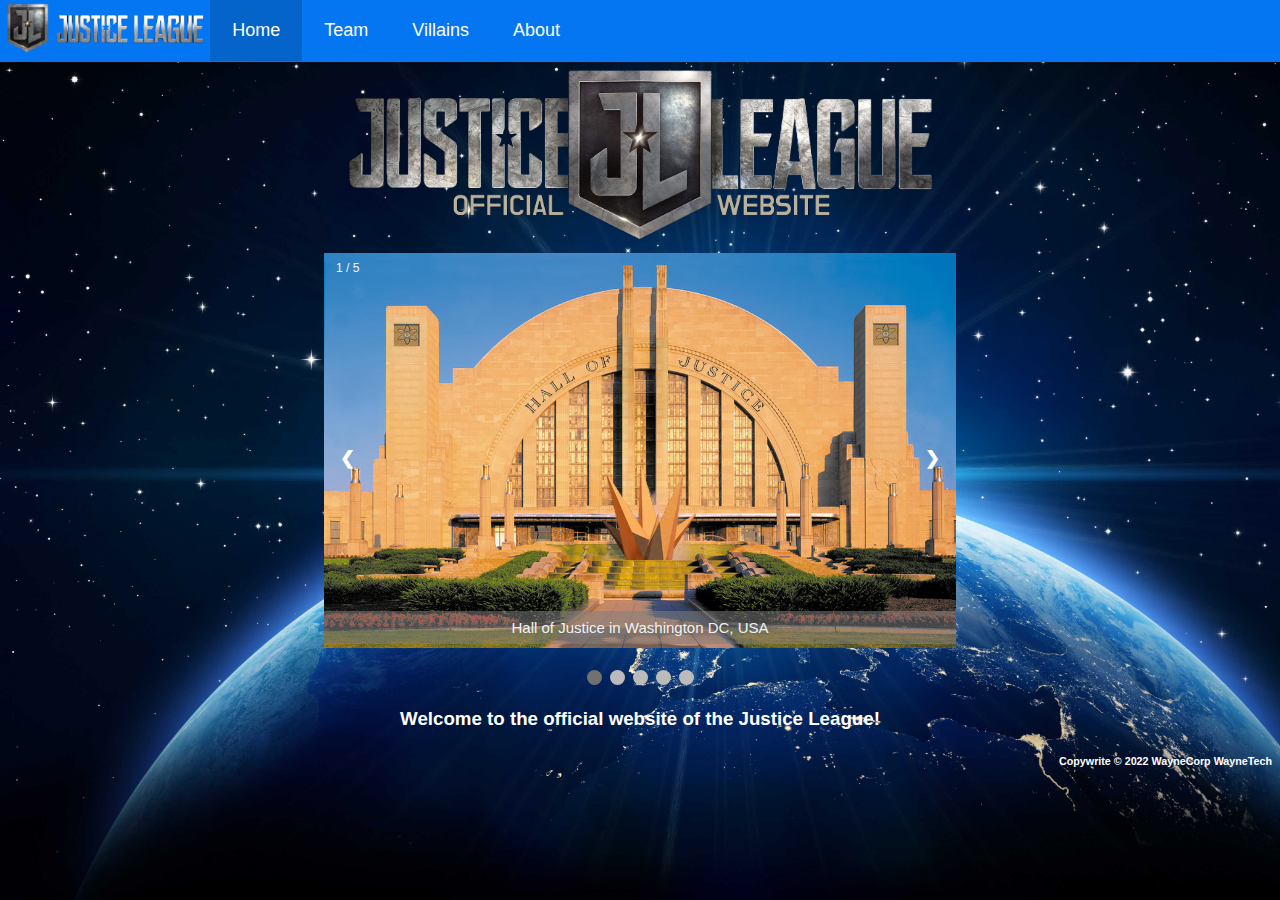
<file: index.html>
<!DOCTYPE html>

<html>
    <head>
        <title> JL | Home </title>
        <link rel="stylesheet" href="style.css">
        <link rel="icon" href="images/jlLogo.png">
	    <script src="process.js"></script>
    </head>
    <body class="homepg">
        <div id="titleImgDiv">
            <img id="titleImg" src="images/jlLogNam.png">
        </div>
        <div class="slideshow">
            <div class="slide fade">
                <div class="order"> 1 / 5 </div>
                <img src="images/hoj.png" style="width:100%">
                <div class="caption"> Hall of Justice in Washington DC, USA </div>
            </div>
            <div class="slide fade">
                <div class="order"> 2 / 5 </div>
                <img src="images/flashrun.jpeg" style="width:100%">
                <div class="caption"> Inside the Speed Force </div>
            </div>
            <div class="slide fade">
                <div class="order"> 3 / 5 </div>
                <img src="images/supstat.png" style="width:100%">
                <div class="caption"> Superman Statue in Metropolis, Illinois, USA </div>
            </div>
            <div class="slide fade">
                <div class="order"> 4 / 5 </div>
                <img src="images/batcave.jpeg" style="width:100%">
                <div class="caption"> Bruce Wayne in front of his Armor </div>
            </div>
            <div class="slide fade">
                <div class="order"> 5 / 5 </div>
                <img src="images/awwc.png" style="width:100%">
                <div class="caption"> Cyborg, Wonder Woman, and Aquaman Prepared to Defend Earth </div>
            </div>
            <a class="prev" onclick="plusSlides(-1)">&#10094;</a>
            <a class="next" onclick="plusSlides(1)">&#10095;</a>
        </div>
        <br>
        <div style="text-align:center">
            <span class="dot" onclick="currentSlide(1)"></span>
            <span class="dot" onclick="currentSlide(2)"></span>
            <span class="dot" onclick="currentSlide(3)"></span>
            <span class="dot" onclick="currentSlide(4)"></span>
            <span class="dot" onclick="currentSlide(5)"></span>
        </div>
        <div id="welcome">
            <h3> Welcome to the official website of the Justice League! </h3>
        </div>
        <div id="copywrite">
            <h6> Copywrite © 2022 WayneCorp WayneTech </h6>
        </div>
        <ul id="navbar">
            <li><img id="im3" src="images/jlLogo.png"></li>
            <li><img id="im4" src="images/jlname.png"></li>
            <li><p style="color:rgb(4, 118, 242);"> - </p></li>
            <li><a class="activee" href="index.html"> Home </a></li>
            <li><a href="index2.html"> Team </a></li>
            <li><a href="index3.html"> Villains </a></li>
            <!-- <li style="float:right"><a href="index4.html">About</a></li> -->
            <li><a href="index4.html">About</a></li>
        </ul>
    </body>
</html>
</file>
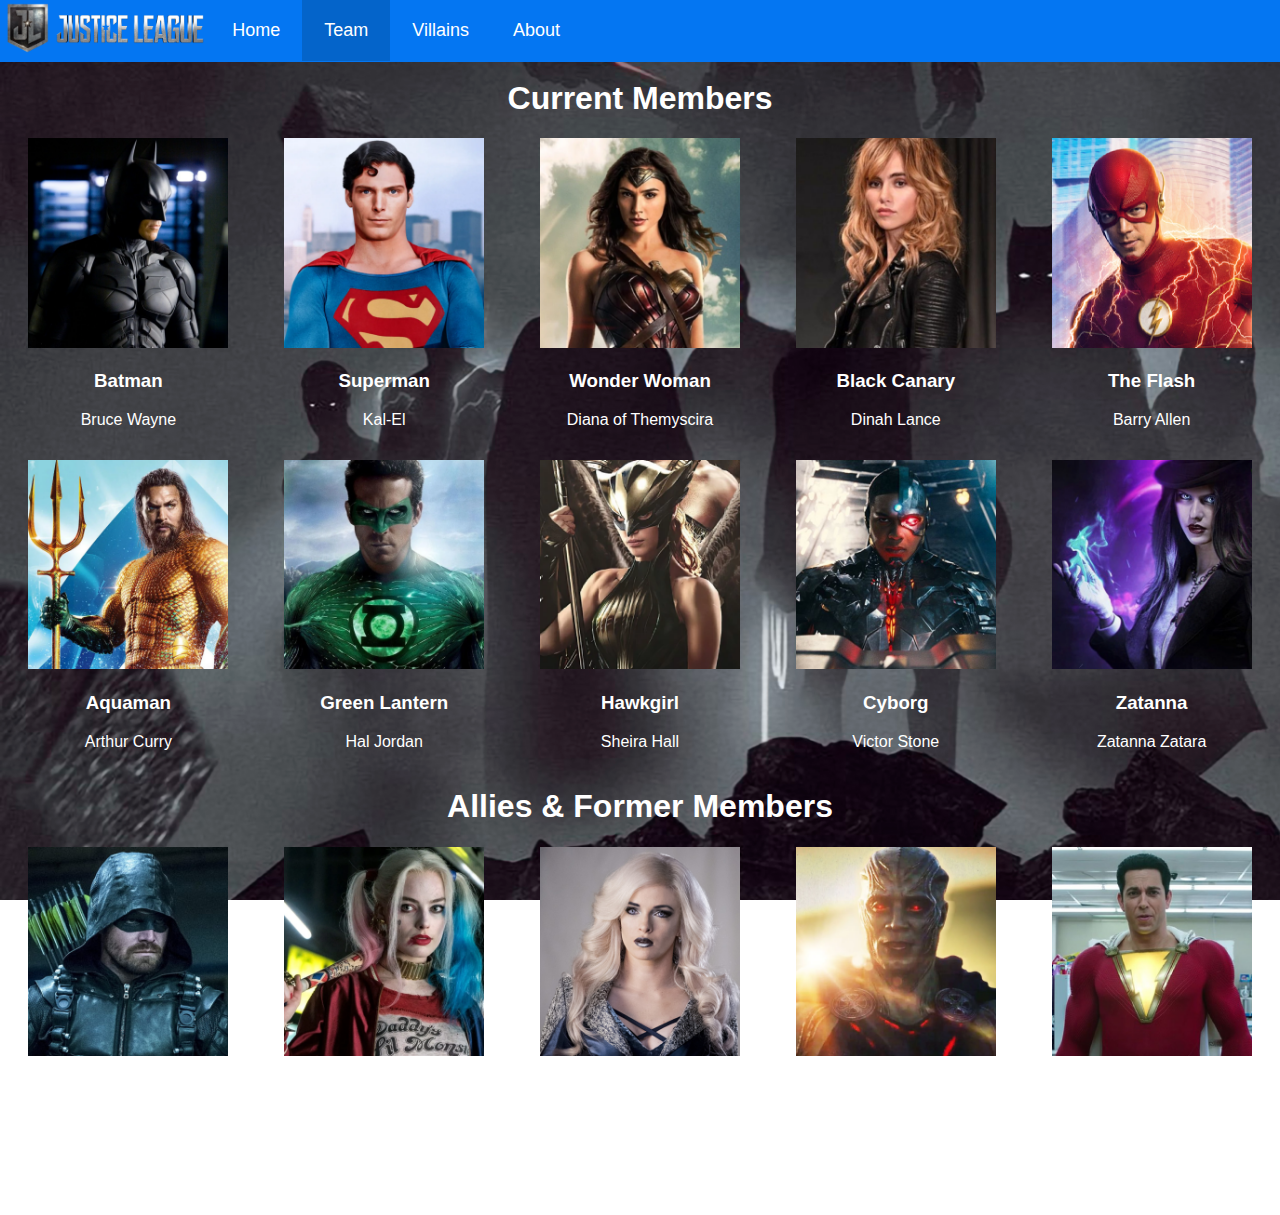
<file: index2.html>
<!DOCTYPE html>

<html>
    <head>
        <title> JL | Team </title>
        <link rel="stylesheet" href="style.css">
        <link rel="shortcut icon" href="images/jlLogo.png">
	    <script src="process.js"></script>
    </head>
    <body class="teampg">
        <div>
            <ul id="navbar">
                <li><img id="im3" src="images/jlLogo.png"></li>
                <li><img id="im4" src="images/jlname.png"></li>
                <li><p style="color:rgb(4, 118, 242);"> - </p></li>
                <li><a href="index.html"> Home </a></li>
                <li><a class="activee" href="index2.html"> Team </a></li>
                <li><a href="index3.html"> Villains </a></li>
                <!-- <li style="float:right"><a href="index4.html">About</a></li> -->
                <li><a href="index4.html">About</a></li>
            </ul>
        </div>
        <div id="team1">
            <h1> Current Members </h1>
                <div id="contain">
                    <div id="box">
                        <img id="im2" src="images/batman.png">
                        <h3> Batman </h3>
                        <p> Bruce Wayne </p>
                    </div>
                    <div id="box">
                        <img id="im2" src="images/superman.png">
                        <h3> Superman </h3> 
                        <p> Kal-El </p>
                    </div>
                    <div id="box">
                        <img id="im2" src="images/wonder.png">
                        <h3> Wonder Woman </h3> 
                        <p> Diana of Themyscira </p>
                    </div>
                    <div id="box">
                        <img id="im2" src="images/canary.png">
                        <h3> Black Canary </h3> 
                        <p> Dinah Lance </p>
                    </div>
                    <div id="box">
                        <img id="im2" src="images/flash.png">
                        <h3> The Flash </h3> 
                        <p> Barry Allen </p>
                    </div>
                    <div id="box">
                        <img id="im2" src="images/aquaman.png">
                        <h3> Aquaman </h3> 
                        <p> Arthur Curry </p>
                    </div>
                    <div id="box">
                        <img id="im2" src="images/lantern.png">
                        <h3> Green Lantern </h3> 
                        <p> Hal Jordan </p>
                    </div>
                    <div id="box">
                        <img id="im2" src="images/hawk.png">
                        <h3> Hawkgirl </h3> 
                        <p> Sheira Hall </p>
                    </div>
                    <div id="box">
                        <img id="im2" src="images/cyborg.png">
                        <h3> Cyborg </h3> 
                        <p> Victor Stone </p>
                    </div>
                    <div id="box">
                        <img id="im2" src="images/zatanna.png">
                        <h3> Zatanna </h3> 
                        <p> Zatanna Zatara </p>
                    </div>
                </div>
            <h1> Allies & Former Members </h1>
                <div id="contain">
                    <div id="box">
                        <img id="im2" src="images/arrow.png">
                        <h3> Green Arrow </h3> 
                        <p> Oliver Queen </p>
                    </div>
                    <div id="box">
                        <img id="im2" src="images/quinn.png">
                        <h3> Harley Quinn </h3> 
                        <p> Harleen Quinzel </p>
                    </div>
                    <div id="box">
                        <img id="im2" src="images/frost.png">
                        <h3> Frost </h3> 
                        <p> Caitlin Snow </p>
                    </div>
                    <div id="box">
                        <img id="im2" src="images/martian.png">
                        <h3> Martian Manhunter </h3> 
                        <p> J'onn J'onzz </p>
                    </div>
                    <div id="box">
                        <img id="im2" src="images/marvel.png">
                        <h3> Captain Marvel </h3> 
                        <p> Billy Batson </p>
                    </div>
                </div>
        </div>
        <div id="copywrite">
            <h6> Copywrite © 2022 WayneCorp WayneTech </h6>
        </div>
    </body>
</html>
</file>
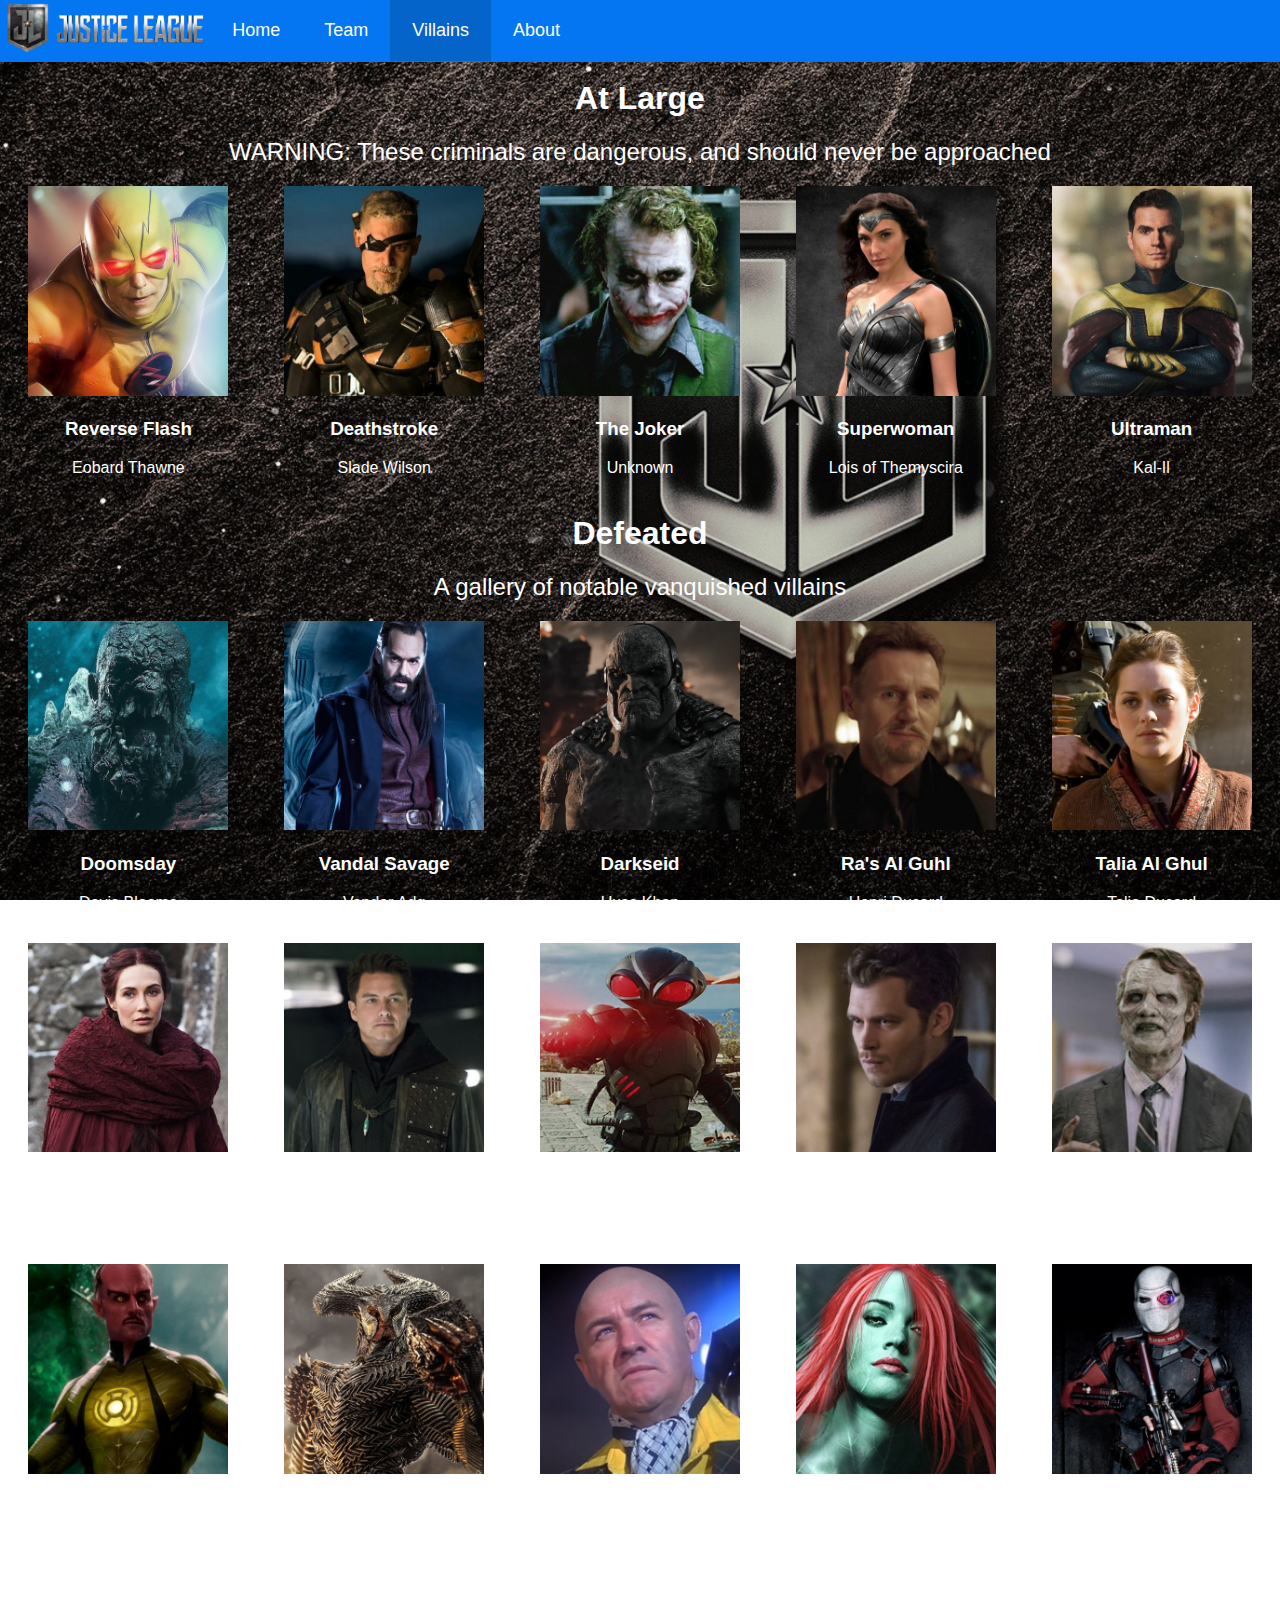
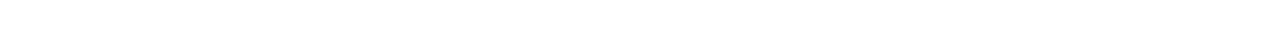
<file: index3.html>
<!DOCTYPE html>

<html>
    <head>
        <title> JL | Villains </title>
        <link rel="stylesheet" href="style.css">
        <link rel="shortcut icon" href="images/jlLogo.png">
	    <script src="process.js"></script>
    </head>
    <body class="villainpg">
        <ul id="navbar">
            <li><img id="im3" src="images/jlLogo.png"></li>
            <li><img id="im4" src="images/jlname.png"></li>
            <li><p style="color:rgb(4, 118, 242);"> - </p></li>
            <li><a href="index.html"> Home </a></li>
            <li><a href="index2.html"> Team </a></li>
            <li><a class="activee" href="index3.html"> Villains </a></li>
            <!-- <li style="float:right"><a href="index4.html">About</a></li> -->
            <li><a href="index4.html">About</a></li>
        </ul>
        <div id="team1">
            <h1> At Large </h1>
            <h2 style="font-weight: 100;"><b>WARNING</b>: These criminals are dangerous, and should never be approached</h2>
                <div id="contain">
                    <div id="box">
                        <img id="im2" src="images/revflash.png">
                        <h3> Reverse Flash </h3>
                        <p> Eobard Thawne </p>
                    </div>
                    <div id="box">
                        <img id="im2" src="images/slade.png">
                        <h3> Deathstroke </h3>
                        <p> Slade Wilson </p>
                    </div>
                    <div id="box">
                        <img id="im2" src="images/joker.png">
                        <h3> The Joker </h3>
                        <p> Unknown </p>
                    </div>
                    <div id="box">
                        <img id="im2" src="images/superwoman.png">
                        <h3> Superwoman </h3>
                        <p> Lois of Themyscira </p>
                    </div>
                    <div id="box">
                        <img id="im2" src="images/ultraman.png">
                        <h3> Ultraman </h3>
                        <p> Kal-Il </p>
                    </div>
                </div>
            <h1> Defeated </h1>
            <h2 style="font-weight: 100;">A gallery of notable vanquished villains</h2>
                <div id="contain">
                    <div id="box">
                        <img id="im2" src="images/doom.png">
                        <h3> Doomsday </h3>
                        <p> Davis Bloome </p>
                    </div>
                    <div id="box">
                        <img id="im2" src="images/savage.png">
                        <h3> Vandal Savage </h3>
                        <p> Vandar Adg </p>
                    </div>
                    <div id="box">
                        <img id="im2" src="images/darkseid.png">
                        <h3> Darkseid </h3>
                        <p> Uxas Khan </p>
                    </div>
                    <div id="box">
                        <img id="im2" src="images/ducard.png">
                        <h3> Ra's Al Guhl </h3>
                        <p> Henri Ducard </p>
                    </div>
                    <div id="box">
                        <img id="im2" src="images/talia.png">
                        <h3> Talia Al Ghul </h3>
                        <p> Talia Ducard </p>
                    </div>
                    <div id="box">
                        <img id="im2" src="images/circe.png">
                        <h3> Circe </h3>
                        <p> Circe of Ææa </p>
                    </div>
                    <div id="box">
                        <img id="im2" src="images/darkArch.png">
                        <h3> The Dark Archer </h3>
                        <p> Malcom Merlyn </p>
                    </div>
                    <div id="box">
                        <img id="im2" src="images/manta.png">
                        <h3> Black Manta </h3>
                        <p> David Hyde </p>
                    </div>
                    <div id="box">
                        <img id="im2" src="images/broBlood.png">
                        <h3> Brother Blood </h3>
                        <p> Sebastian Blood </p>
                    </div>
                    <div id="box">
                        <img id="im2" src="images/night.png">
                        <h3> Brother Night </h3>
                        <p> Eldon Peck </p>
                    </div>
                    <div id="box">
                        <img id="im2" src="images/sinestro.png">
                        <h3> Sinestro </h3>
                        <p> Thaal Sinestro </p>
                    </div>
                    <div id="box">
                        <img id="im2" src="images/wolf.png">
                        <h3> Lord Steppenwolf </h3>
                        <p> Steppenwolf </p>
                    </div>
                    <div id="box">
                        <img id="im2" src="images/lex.png">
                        <h3> Lex Luthor </h3>
                        <p> Alexander Luthor </p>
                    </div>
                    <div id="box">
                        <img id="im2" src="images/ivy.png">
                        <h3> Poison Ivy </h3>
                        <p> Pamela Isley </p>
                    </div>
                    <div id="box">
                        <img id="im2" src="images/shot.png">
                        <h3> Deadshot </h3>
                        <p> Floyd Lawton </p>
                    </div>
                </div>
        </div>
        <div id="copywrite">
            <h6> Copywrite © 2022 WayneCorp WayneTech </h6>
        </div>
    </body>
</html>
</file>
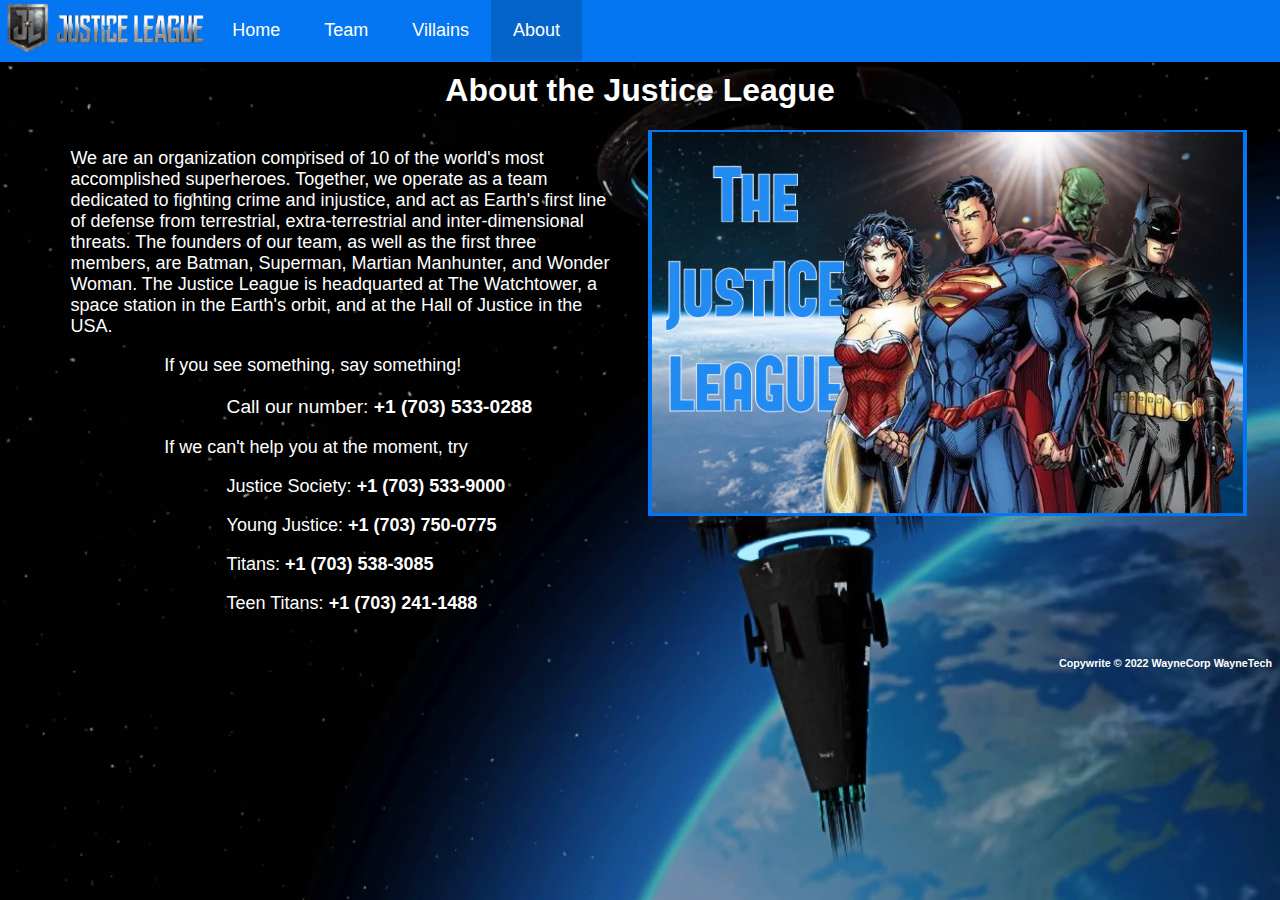
<file: index4.html>
<!DOCTYPE html>

<html>
    <head>
        <title> JL | About </title>
        <link rel="stylesheet" href="style.css">
        <link rel="shortcut icon" href="images/jlLogo.png">
	    <script src="process.js"></script>
    </head>
    <body class="aboutpg">
        <ul id="navbar">
            <li><img id="im3" src="images/jlLogo.png"></li>
            <li><img id="im4" src="images/jlname.png"></li>
            <li><p style="color:rgb(4, 118, 242);"> - </p></li>
            <li><a href="index.html"> Home </a></li>
            <li><a href="index2.html"> Team </a></li>
            <li><a href="index3.html"> Villains </a></li>
            <!-- <li style="float:right"><a href="index4.html">About</a></li> -->
            <li><a class="activee" href="index4.html">About</a></li>
        </ul>
        <h1 id="team1"> <b>About the Justice League</b> </h1>
        <div id="abtContain">
            <div>
                <p id="abtP"> We are an organization comprised of 10 of the world's most accomplished superheroes. Together, we operate as a team dedicated to fighting crime and injustice, and act as Earth's first line of defense from terrestrial, extra-terrestrial and inter-dimensional threats. The founders of our team, as well as the first three members, are Batman, Superman, Martian Manhunter, and Wonder Woman. The Justice League is headquarted at The Watchtower, a space station in the Earth's orbit, and at the Hall of Justice in the USA. </p>
                <p id="p2"> If you see something, say something! </p>
                <p id="p3"> Call our number: <b>+1 (703) 533-0288</b> </p>
                <p id="p2"> If we can't help you at the moment, try </p>
                <p id="p4"> Justice Society: <b>+1 (703) 533-9000</b> </p>
                <p id="p4"> Young Justice: <b>+1 (703) 750-0775</b> </p>
                <p id="p4"> Titans: <b>+1 (703) 538-3085</b> </p>
                <p id="p4"> Teen Titans: <b>+1 (703) 241-1488</b> </p>
            </div>
            <img id="im1" src="images/justice.png">
        </div>
        <div id="copywrite">
            <h6> Copywrite © 2022 WayneCorp WayneTech </h6>
        </div>
    </body>
</html>
</file>
<file: style.css>
.homepg {
    background-image: url('images/world.jpeg');
    background-repeat: no-repeat;
    background-attachment: fixed;
    background-size: cover;
}

.teampg {
    background-image: url('images/heroes.png');
    background-repeat: no-repeat;
    background-attachment: fixed;
    background-size: cover;
}

.villainpg {
    background-image: url('images/news.png');
    background-repeat: no-repeat;
    background-attachment: fixed;
    background-size: cover;
}

.aboutpg {
    background-image: url('images/tower.png');
    background-repeat: no-repeat;
    background-attachment: fixed;
    background-size: cover;
}

ul {
    list-style-type: none;
    margin: 0;
    padding: 0;
    overflow: hidden;
    background-color: rgb(4, 118, 242);
    position: fixed;
    top: 0;
    left: 0;
    width: 100%;
}
  
li {
    float: left;
}
  
li a {
    display: block;
    color: white;
    text-align: center;
    font-family:'Trebuchet MS', 'Lucida Sans Unicode', 'Lucida Grande', 'Lucida Sans', Arial, sans-serif;
    font-weight: 200;
    font-size: large;
    padding: 20px 22px;
    /* padding: 10% 10%; */
    text-decoration: none;
}
  
li a:hover {
    background-color: rgb(5, 109, 221);
}
.activee {
    background-color: rgb(4, 100, 202);
}

#team1 {
    text-align: center;
    padding-top: 4%;
    font-family:'Trebuchet MS', 'Lucida Sans Unicode', 'Lucida Grande', 'Lucida Sans', Arial, sans-serif; 
    color: white;
    align-items: center;
}

#contain {
    display: grid;
    grid-template-columns: 1fr 1fr 1fr 1fr 1fr;
    grid-gap: 15px;
}

#abtContain {
    display: grid;
    grid-template-columns: 1fr 1fr;
    grid-gap: 15px;
    color: white;
}

#im4 {
    max-width: 150px;
    height: auto;
}

#im3 {
    max-width: 55px;
    height: auto;
}

#im2 {
    max-width: 200px;
    height: auto;
}

#im1 {
    max-width: 600px;
    height: auto;
}

#box {
    font-size: medium;
}

#abtP {
    padding-left: 10%;
    padding-right: 2%;
    font-family:'Trebuchet MS', 'Lucida Sans Unicode', 'Lucida Grande', 'Lucida Sans', Arial, sans-serif; 
    font-size: large;
    font-weight: 50;
}

#p2 {
    padding-left: 25%;
    font-family:'Trebuchet MS', 'Lucida Sans Unicode', 'Lucida Grande', 'Lucida Sans', Arial, sans-serif; 
    font-size: large;
}

#p3 {
    padding-left: 35%;
    font-family:'Trebuchet MS', 'Lucida Sans Unicode', 'Lucida Grande', 'Lucida Sans', Arial, sans-serif; 
    font-size: larger;
}

#p4 {
    padding-left: 35%;
    font-family:'Trebuchet MS', 'Lucida Sans Unicode', 'Lucida Grande', 'Lucida Sans', Arial, sans-serif; 
    font-size: large;
}

* {box-sizing:border-box}

.slideshow {
    font-family:'Trebuchet MS', 'Lucida Sans Unicode', 'Lucida Grande', 'Lucida Sans', Arial, sans-serif; 
    max-width: 50%;
    position: relative;
    margin: auto;
    margin-top: -2%;
}

.slide {
    display: none;
}

.order {
    color: #f2f2f2;
    font-size: 12px;
    padding: 8px 12px;
    position: absolute;
    top: 0;
}

.caption {
    color: #f2f2f2;
    background-color: rgba(128, 128, 128, 0.527);
    font-size: 15px;
    padding: 8px 12px;
    position: absolute;
    bottom: 8px;
    width: 100%;
    text-align: center;
}

.dot {
    cursor: pointer;
    height: 15px;
    width: 15px;
    margin: 0 2px;
    background-color: #bbb;
    border-radius: 50%;
    display: inline-block;
    transition: background-color 0.6s ease;
}

.active, .dot:hover {
    background-color: #717171;
}

.fade {
    animation-name: fade;
    animation-duration: 1.5s;
}
  
@keyframes fade {
    from {opacity: .4}
    to {opacity: 1}
}

.prev, .next {
    cursor: pointer;
    position: absolute;
    top: 50%;
    width: auto;
    margin-top: -22px;
    padding: 16px;
    color: white;
    font-weight: bold;
    font-size: 18px;
    transition: 0.6s ease;
    border-radius: 0 3px 3px 0;
    user-select: none;
}

.next {
    right: 0;
    border-radius: 3px 0 0 3px;
}

.prev:hover, .next:hover {
    background-color: rgba(0,0,0,0.8);
}

#titleImgDiv {
    text-align: center;
    margin-top: -8%;
}

#titleImg {
    width: 50%;
    height: auto;
    padding-top: -10%;
}

#welcome {
    text-align: center;
    color: white;
    font-family:'Trebuchet MS', 'Lucida Sans Unicode', 'Lucida Grande', 'Lucida Sans', Arial, sans-serif; 
}

#copywrite {
    text-align: right;
    font-weight: 100;
    color: white;
    font-family:'Trebuchet MS', 'Lucida Sans Unicode', 'Lucida Grande', 'Lucida Sans', Arial, sans-serif;
}
</file>
